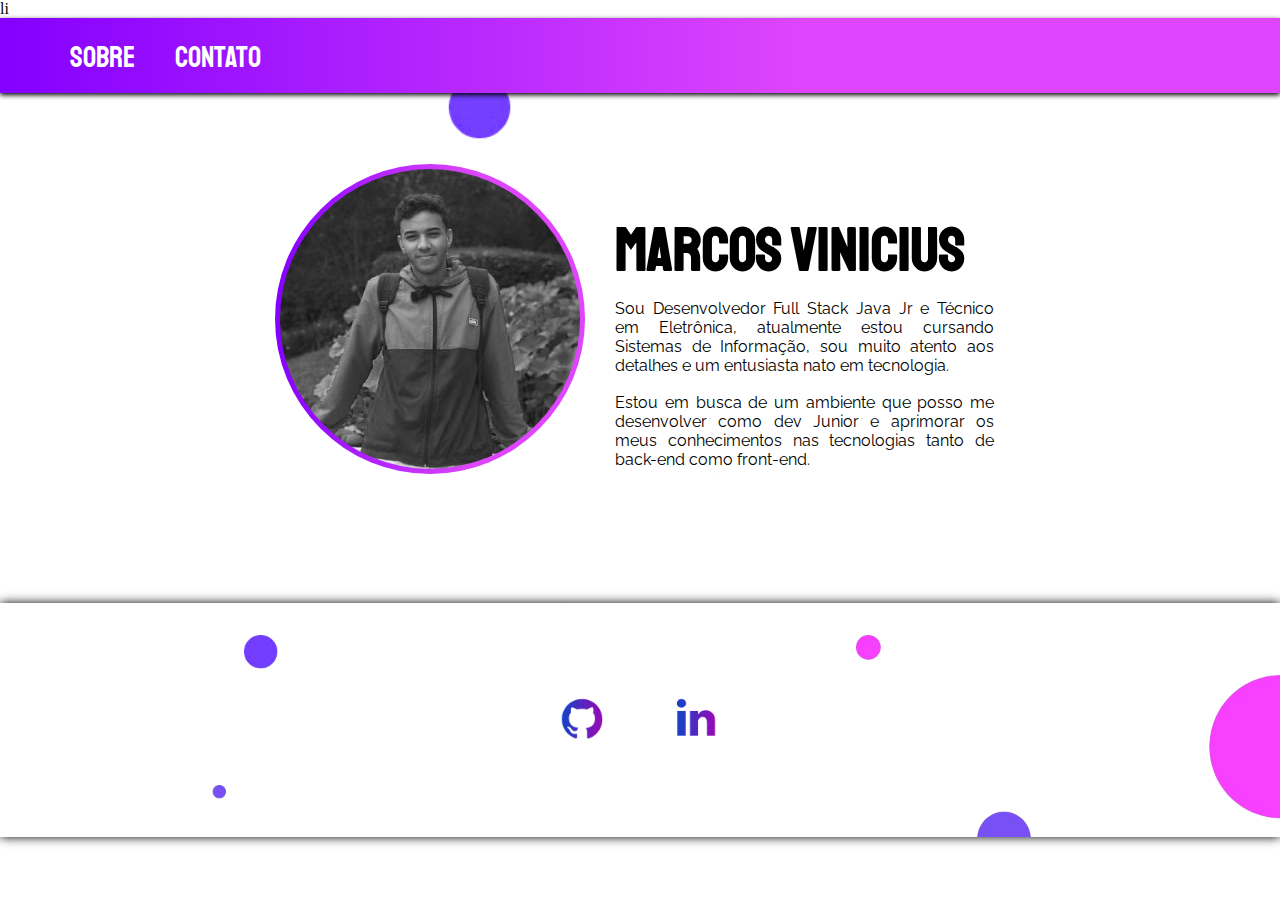
<file: index.html>
<!DOCTYPE html>
<html lang="pt-br">
<head>
   
   <meta charset="UTF-8">
   <meta name="viewport" content="width=device-width, initial-scale=1.0">
   <title>Meu Perfil</title>
   <link rel="stylesheet" href="assets/css/style.css">
   li
 
</head>
<body>
   
   
  
 
 <div id="bg-img">
   <div id="menu-posi">
      <ul id="menu">
         <li>
            <a href="index.html"> Sobre </a>
         </li>
         <li>
            <a href="contato.html"> Contato </a>
         </li>
      </ul>
   
   </div>
  
   <div class="container">

      <div>
         <img class="br-50 wh-300 p-30 foto" src="/assets/img/12.jpg" alt="Foto do criador desse conteudo">
      </div>

      <div class="p-30">

         <h1 class="center titulo">Marcos Vinicius</h1>
         <br>
         <br>
         <br>
         <br>
         <br>
         <br>
         <br>


         <p class="justify">
            Sou Desenvolvedor Full Stack Java Jr e Técnico em Eletrônica, atualmente estou cursando Sistemas de Informação, sou muito atento aos detalhes e um entusiasta nato em tecnologia.
         </p>
         <br>
         <p class="justify">
            Estou em busca de um ambiente que posso me desenvolver como dev Junior e aprimorar os meus conhecimentos nas tecnologias tanto de back-end como front-end.
         </p>
      </div>
   </div>
   <br>
   <br>
   <br>
</div>
 
  
  
   
   
   <footer>
      

      <div class="container2">
         <a href="https://github.com/marcosv11" target="_blank">
            <img class="tm-social p-30" src="assets/img/github3.png" alt="Logo do github">
         </a>
         
         <a href="https://www.linkedin.com/in/marcos-vinicius-1b58411a2/" target="_blank">
            <img class="tm-social p-30" src="assets/img/linkedin2.png" alt="Logo do Linkedin">
         </a>
         <br>

         
      </div>
      
    
   </footer>
</body>
</html>
</file>
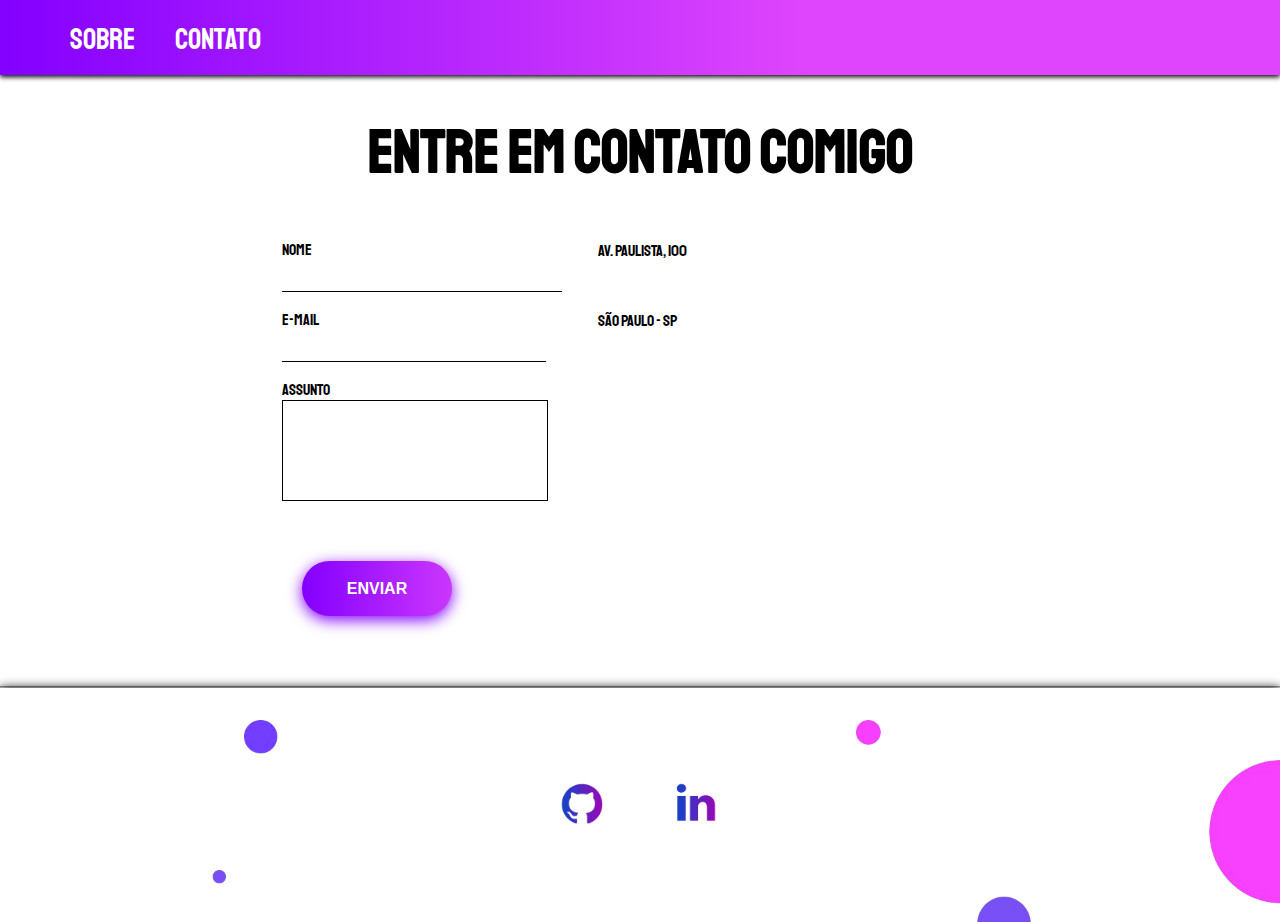
<file: contato.html>
<!DOCTYPE html>
<html lang="pt-br">
<head>
   <meta charset="UTF-8">
   <meta name="viewport" content="width=device-width, initial-scale=1.0">
   <title>Contato</title>
   <link rel="stylesheet" href="assets/css/style.css">
</head>
<body>

   <div id>
      <div id="menu-posi">
         <ul id="menu">
            <li>
               <a href="index.html"> Sobre </a>
            </li>
            <li>
               <a href="contato.html"> Contato </a>
            </li>
         </ul>
  
   <h1 class="center">Entre em contato comigo</h1>
   

   <div class="container mb-50">
      <div>
         
         <form>
            <label for="nome">Nome</label> <br>
            <input type="text" id="nome" onkeyup='validaNome()' autocomplete="off">
            <div id='txtNome'></div>
            <br>
            <label for="email">E-mail</label> <br>
            <input type="email" id="email" onkeyup='validaEmail()' autocomplete="off">
            <div id='txtEmail'></div>
            <br>
            <label for="assunto">Assunto</label> <br>
            <textarea name="assunto" id="assunto" cols="60" rows="5" onkeyup="validaAssunto()"></textarea>
            <div id='txtAssunto'></div>
            <br>
            <br>
            <div class="buttons">
               <button class="btn-hover color-1" onclick='enviar()'>ENVIAR</button>
            </div>
         
         </form>
      </div>

      <div class="ml-50 ">
         <div class="end">
            <p>Av. Paulista, 100</p>
            <p>São Paulo - SP</p>
         </div>
        
      
         <iframe src="https://www.google.com/maps/embed?pb=!1m18!1m12!1m3!1d3657.106696296001!2d-46.65390548535577!3d-23.564611167596592!2m3!1f0!2f0!3f0!3m2!1i1024!2i768!4f13.1!3m3!1m2!1s0x94ce59c7f481fd9f%3A0x9982bfde4df54830!2sAv.%20Paulista%2C%201000%20-%20Bela%20Vista%2C%20S%C3%A3o%20Paulo%20-%20SP%2C%2001310-100!5e0!3m2!1spt-BR!2sbr!4v1594056507065!5m2!1spt-BR!2sbr" width="400" height="250" frameborder="0" style="border:0;" allowfullscreen="" aria-hidden="false" tabindex="0" onmousemove="mapaZoom()" onmouseout="mapaNormal()" id='mapa'></iframe>
      </div>
   </div>


   <hr>
     
   <footer>
      

      <div class="container2">
         <a href="https://github.com/marcosv11" target="_blank">
            <img class="tm-social p-30" src="assets/img/github3.png" alt="Logo do github">
         </a>
         
         <a href="https://www.linkedin.com/in/marcos-vinicius-1b58411a2/" target="_blank">
            <img class="tm-social p-30" src="assets/img/linkedin2.png" alt="Logo do Linkedin">
         </a>
         <br>

         
      </div>
      
    
   </footer>

   <script src="assets/js/script.js"></script>
   
</body>
</html>
</file>
<file: assets/css/style.css>
/*Estilos da página index.html*/
@import url(https://fonts.googleapis.com/css2?family=Staatliches&display=swap%27);
@import url(https://fonts.googleapis.com/css2?family=Raleway&display=swap);

* {
   margin: 0;
   padding: 0;
   
   }

#bg-img {
   background-image:url(/assets/bg/bg4-removebg.png);
   background-size: cover;
   background-repeat: no-repeat;
}

.center {
    text-align: center;
 }
 
 .justify{
    text-align: justify;
 }
 
 .container {
    display: flex;
    flex-flow: row;
    justify-content: center;
    align-items: center;
    margin: 50px 20%;
 }  

 .container2 {
   display: flex;
   flex-flow: row;
   justify-content: center;
   align-items: center;
   padding-top: 60px;
   background-image: url(/assets/bg/bg_footer.png);
   padding-bottom: 60px;
   background-repeat: no-repeat;
   background-size: cover;
   box-shadow: 0px 0px 10px black;
   
}  

 #menu {
    box-shadow: 0px 2px 5px black;
    height: 15px;
 }
 
 #menu li {
    display: inline;
    font-family: 'Staatliches', cursive;
    padding-left: 40px;
    line-height: 20px;
    
    
 }
 
 #menu li a {
    text-decoration: none;
    color: rgb(255, 255, 255);
    font-size: 29px;
 }

 #menu li a:hover {
    color: #ddd;
    transition: 1s;
 }

 #menu-posi ul{
   display: flex;
   justify-content: start;
   
}
 
p {
   font-family: 'Raleway', sans-serif;
}
 
 .p-30 {
    padding: 30px;
 }
 
 .br-50 {
    border-radius: 50%;
 }
 
 .wh-300{
    width: 300px;
    height: 300px;
 
 }
 
 .tm-social {
    width: 50px;
    height: 50px;
 }
 
 .mb-50{
    margin-bottom: 50px;
 }

 #menu {
   
   background: linear-gradient(90deg, rgba(144,180,58,1) 0%, rgba(132,0,255,1) 0%, rgba(222,69,252,1) 63%);
   padding: 30px;
   
 }

 .titulo {
    float: left;
 }

   h1 {
   font-family: 'Staatliches', cursive;
   font-size: 60px;
 }

 .ml-50 {
   margin-left: 50px;
}

.foto {
 
     margin-left: 19px;

     background-image: linear-gradient(90deg, rgba(144,180,58,1) 0%, rgba(132,0,255,1) 0%, rgba(222,69,252,1) 63%);
     background-image: -moz-linear-gradient(center bottom, rgb(14,173,173) 33%, rgb(0,255,255) 67% );
     padding: 5px;
     }
     
     .foto > div { background: #fff; 
     
     
     }






 
 
 
 
 /*Estilos da página contato.html*/
 

 

.buttons {
 
}


.btn-hover {
   width: 150px;
   font-size: 16px;
   font-weight: 600;
   color: #fff;
   cursor: pointer;
   margin: 20px;
   height: 55px;
   text-align:center;
   border: none;
   background-size: 200% 100%;

   border-radius: 50px;
   moz-transition: all .4s ease-in-out;
   -o-transition: all .4s ease-in-out;
   -webkit-transition: all .4s ease-in-out;
   transition: all .4s ease-in-out;
}

.btn-hover:hover {
   background-position: 100% 0;
   moz-transition: all .4s ease-in-out;
   -o-transition: all .4s ease-in-out;
   -webkit-transition: all .4s ease-in-out;
   transition: all .4s ease-in-out;
}

.btn-hover:focus {
   outline: none;
}

.btn-hover.color-1 {
   background-image: linear-gradient(90deg, rgba(144,180,58,1) 0%, #8400ff 0%, rgba(222,69,252,1) 63%);
   box-shadow: 0 4px 15px 0 #8400ff;
   
}
    

input {
   width: 250px;
    padding: 7px;
    border: none;
    border-bottom: 1px solid black;
    outline: none;
    font-family: 'Staatliches';
}

textarea {
   width: 250px;
    padding: 7px;
    border: none;
    border: 1px solid black;
    outline: none;
    resize: none;
    font-family: 'Staatliches';
}

label {
   font-family: 'Staatliches', cursive;
}

.end p{
   font-family: 'Staatliches', cursive;
  
   margin-bottom: 50px;
}

h1 {
   margin-top: 40px;
}
</file>
